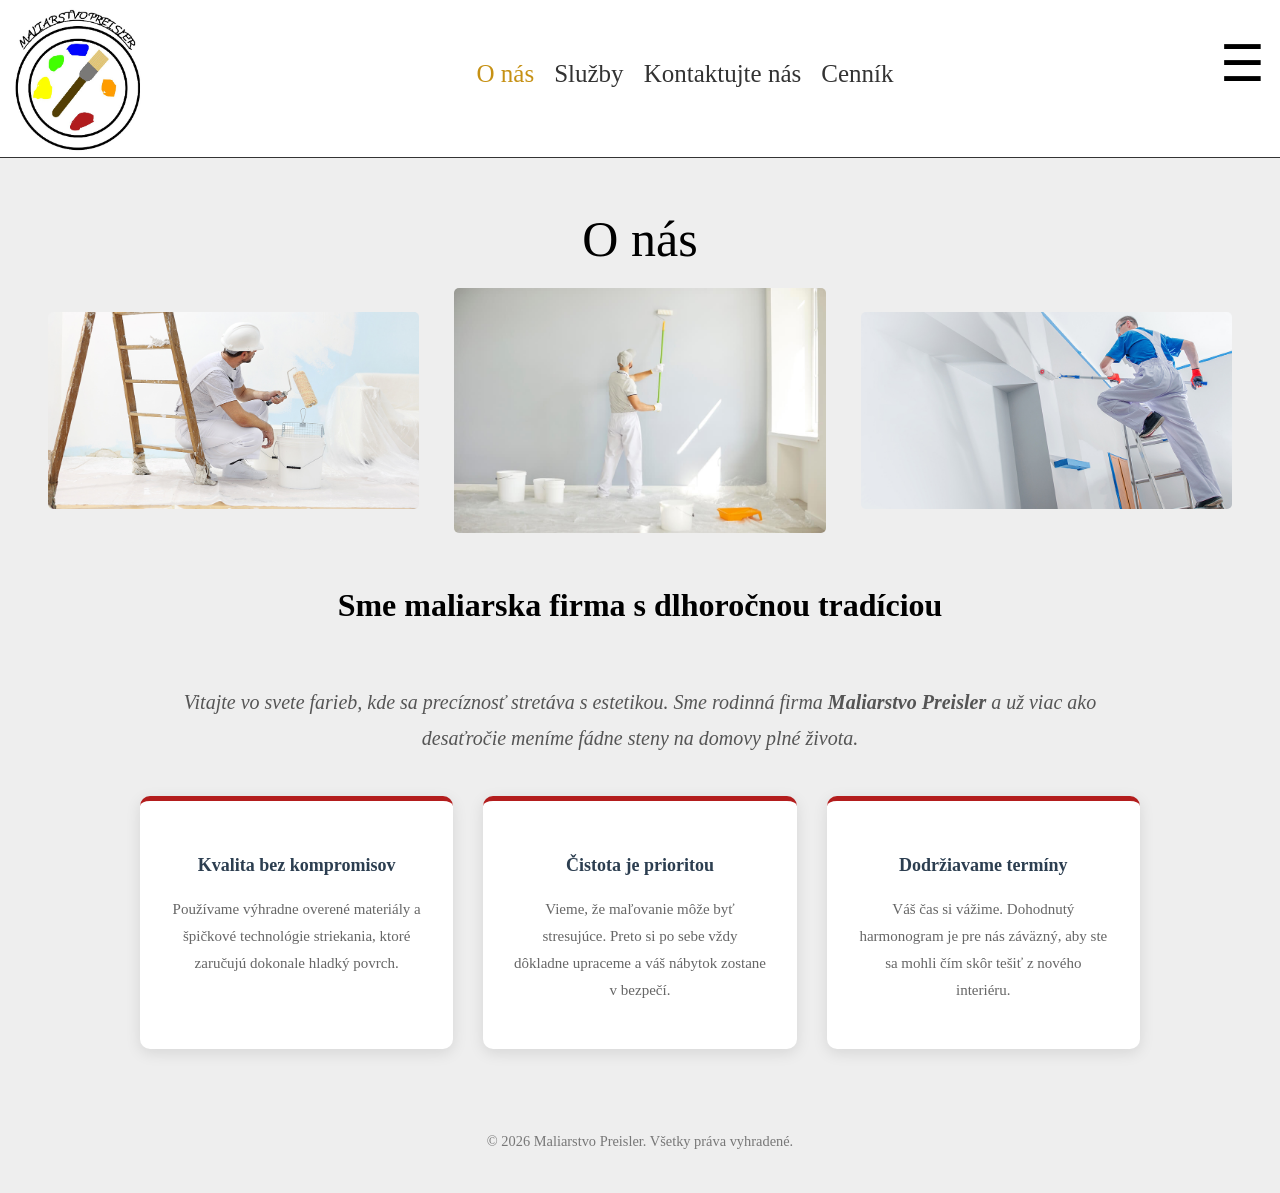
<file: index.html>
<!DOCTYPE html>
<html lang="sk">
<head>
    <meta charset="UTF-8">
    <meta name="viewport" content="width=device-width, initial-scale=1.0">
    <title>Maliarstvo Preisler</title>
    <link rel="stylesheet" href="style.css">
    <link rel="icon" type="image/png" href="png-clipart-pinceau-pinceaux-dessin-peinture-logo-noir-et-blanc-ligne-arme-froide-thumbnail.png">
</head>
<body class="telo">

    <div class="header">
        <div class="headercontent">
            <div>
                <img class="logo" src="Preisler_Zadanie č.3 logo.png" alt="Logo">
            </div>

             <div class="bottom-navbar">
                <a class="noklick" >O nás</a>
                <a href="sluzby.html">Služby</a>
                <a href="Kontaktujtenas.html">Kontaktujte nás</a>
                <a href="Cennik.html">Cenník</a>
            </div>

            <div class="burgerikmenu">   
                <input type="checkbox" id="menu-bar" class="menu-checkbox">
                <label for="menu-bar" class="hamburger">☰</label>
            </div>
        </div>
    </div>

    <div class="burger-pruhy">
        <a href="index.html" class="pruh zlta"><span>O nás</span></a>
        <a href="sluzby.html" class="pruh cervena"><span>Naše Služby</span></a>
        <a href="Kontaktujtenas.html" class="pruh oranzova"><span>Kontaktujte nás</span></a>
        <a href="Cennik.html" class="pruh modra"><span>Cenník</span></a>
    </div>

<div class="hlavny-obsah">
    <div class="kontajner-o-nas">
        
        <h2 class="sekcia-nadpis">O nás</h2>

        <div class="mriezka-obrazkov">
           

            <div class="obrazok malojes">
                <img src="malovanie.jpg" alt="2">
            </div>

            <div class="obrazok malovanie">
                <img src="maliarske-prace-bratislava-mojmaliar.jpg" alt="1">
            </div>

            <div class="obrazok malujem">
                <img src="malovanie02.jpg" alt="3">
            </div>
        </div>

        <p class="spodny-text">Sme maliarska firma s dlhoročnou tradíciou</p>
    </div>
</div> 
<div class="textova-sekcia">
     <p class="uvodny-text">
        Vitajte vo svete farieb, kde sa precíznosť stretáva s estetikou. 
        Sme rodinná firma <strong>Maliarstvo Preisler</strong> a už viac ako desaťročie meníme fádne steny na domovy plné života. 
    </p>
    
    <div class="vlastnosti-grid">
        <div class="vlastnost">
            <h3>Kvalita bez kompromisov</h3>
            <p>Používame výhradne overené materiály a špičkové technológie striekania, ktoré zaručujú dokonale hladký povrch.</p>
        </div>
        <div class="vlastnost">
            <h3>Čistota je prioritou</h3>
            <p>Vieme, že maľovanie môže byť stresujúce. Preto si po sebe vždy dôkladne upraceme a váš nábytok zostane v bezpečí.</p>
        </div>
        <div class="vlastnost">
            <h3>Dodržiavame termíny</h3>
            <p>Váš čas si vážime. Dohodnutý harmonogram je pre nás záväzný, aby ste sa mohli čím skôr tešiť z nového interiéru.</p>
        </div>
    </div>

</div>
   

    <footer>
        <p> &copy; 2026 Maliarstvo Preisler. Všetky práva vyhradené.</p>
    </footer>

</body>
</html>
</file>
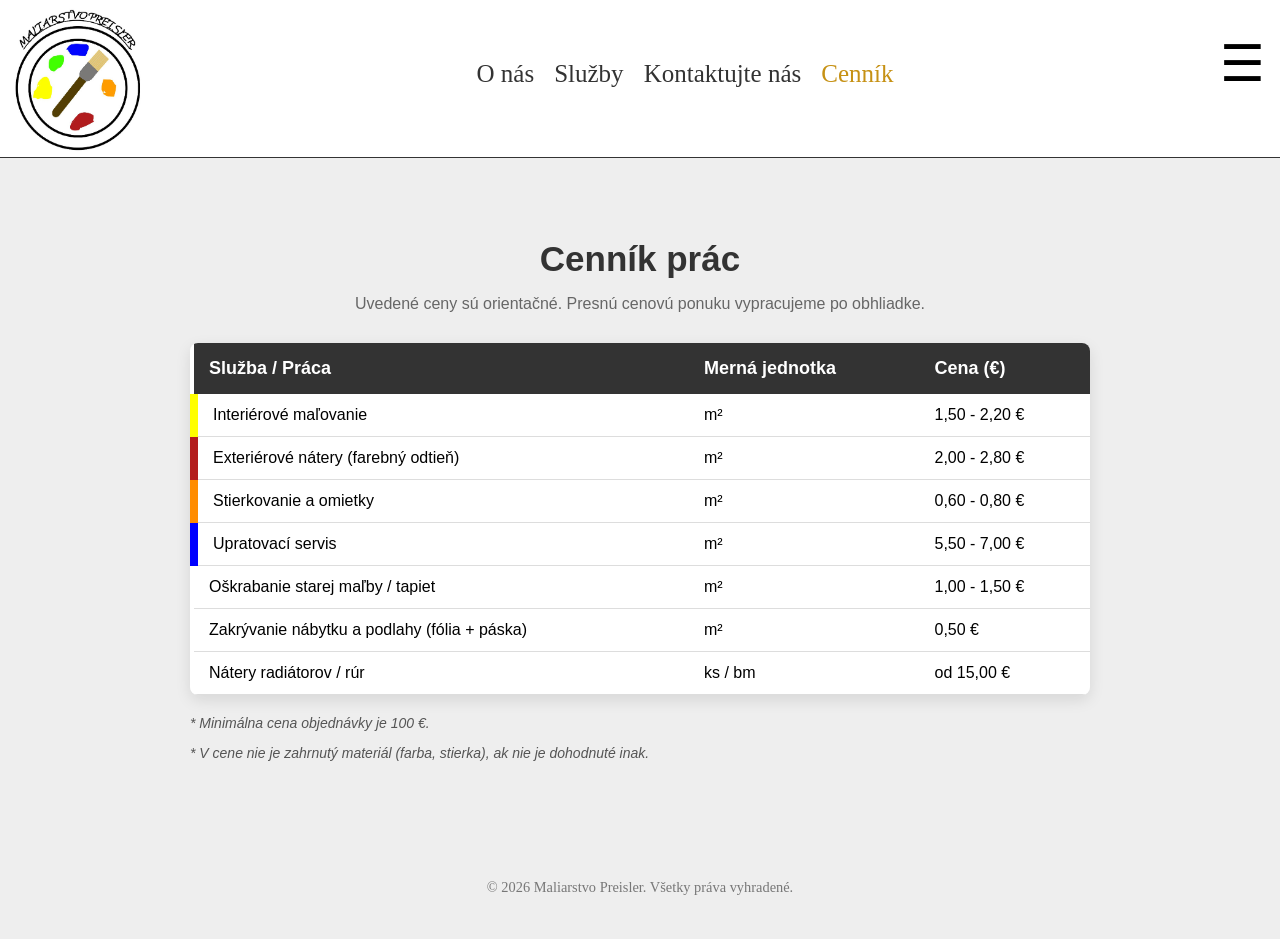
<file: Cennik.html>
<!DOCTYPE html>
<html lang="sk">
<head>
    <meta charset="UTF-8">
    <meta name="viewport" content="width=device-width, initial-scale=1.0">
    <title>Maliarstvo Preisler</title>
    <link rel="stylesheet" href="Cennik.css">
    <link rel="icon" type="image/png" href="png-clipart-pinceau-pinceaux-dessin-peinture-logo-noir-et-blanc-ligne-arme-froide-thumbnail.png">
</head>
<body class="telo">

    <div class="header">
        <div class="headercontent">
            <div>
                <a href="index.html"><img class="logo" src="Preisler_Zadanie č.3 logo.png" alt="Logo"></a>
            </div>

             <div class="bottom-navbar">
                <a class="odkaz" href="index.html">O nás</a>
                <a class="odkaz" href="sluzby.html">Služby</a>
                <a class="odkaz" href="Kontaktujtenas.html">Kontaktujte nás</a>
                <a class="noklick" class="odkaz" href="Cennik.html">Cenník</a>
            </div>

            <div class="burgerikmenu">   
                <input type="checkbox" id="menu-bar" class="menu-checkbox">
                <label for="menu-bar" class="hamburger">☰</label>
            </div>
        </div>
    </div>


    <div class="burger-pruhy">
        <a href="index.html" class="pruh zlta"><span>O nás</span></a>
        <a href="sluzby.html" class="pruh cervena"><span>Naše Služby</span></a>
        <a href="Kontaktujtenas.html" class="pruh oranzova"><span>Kontaktujte nás</span></a>
        <a href="Cennik.html" class="pruh modra"><span>Cenník</span></a>
    </div>

<div class="cennik-sekcia">
    <h2 class="nadpis-cennik">Cenník prác</h2>
    <p class="podnadpis">Uvedené ceny sú orientačné. Presnú cenovú ponuku vypracujeme po obhliadke.</p>

    <div class="tabulka-container">
        <table class="cennik-table">
            <thead>
                <tr>
                    <th>Služba / Práca</th>
                    <th>Merná jednotka</th>
                    <th>Cena (€)</th>
                </tr>
            </thead>
            <tbody>
                <tr class="riadok-zlta">
                    <td>Interiérové maľovanie</td>
                    <td>m²</td>
                    <td>1,50 - 2,20 €</td>
                </tr>
                <tr class="riadok-cervena">
                    <td>Exteriérové nátery (farebný odtieň)</td>
                    <td>m²</td>
                    <td>2,00 - 2,80 €</td>
                </tr>
                <tr class="riadok-oranzova">
                    <td>Stierkovanie a omietky</td>
                    <td>m²</td>
                    <td>0,60 - 0,80 €</td>
                </tr>
                <tr class="riadok-modra">
                    <td>Upratovací servis</td>
                    <td>m²</td>
                    <td>5,50 - 7,00 €</td>
                </tr>
                <tr>
                    <td>Oškrabanie starej maľby / tapiet</td>
                    <td>m²</td>
                    <td>1,00 - 1,50 €</td>
                </tr>
                <tr>
                    <td>Zakrývanie nábytku a podlahy (fólia + páska)</td>
                    <td>m²</td>
                    <td>0,50 €</td>
                </tr>
                <tr>
                    <td>Nátery radiátorov / rúr</td>
                    <td>ks / bm</td>
                    <td>od 15,00 €</td>
                </tr>
            </tbody>
        </table>
    </div>

    <div class="poznamka">
        <p>* Minimálna cena objednávky je 100 €.</p>
        <p>* V cene nie je zahrnutý materiál (farba, stierka), ak nie je dohodnuté inak.</p>
    </div>
</div>

    <footer>
        <p> &copy; 2026 Maliarstvo Preisler. Všetky práva vyhradené.</p>
    </footer>

</body>
</html>
</file>
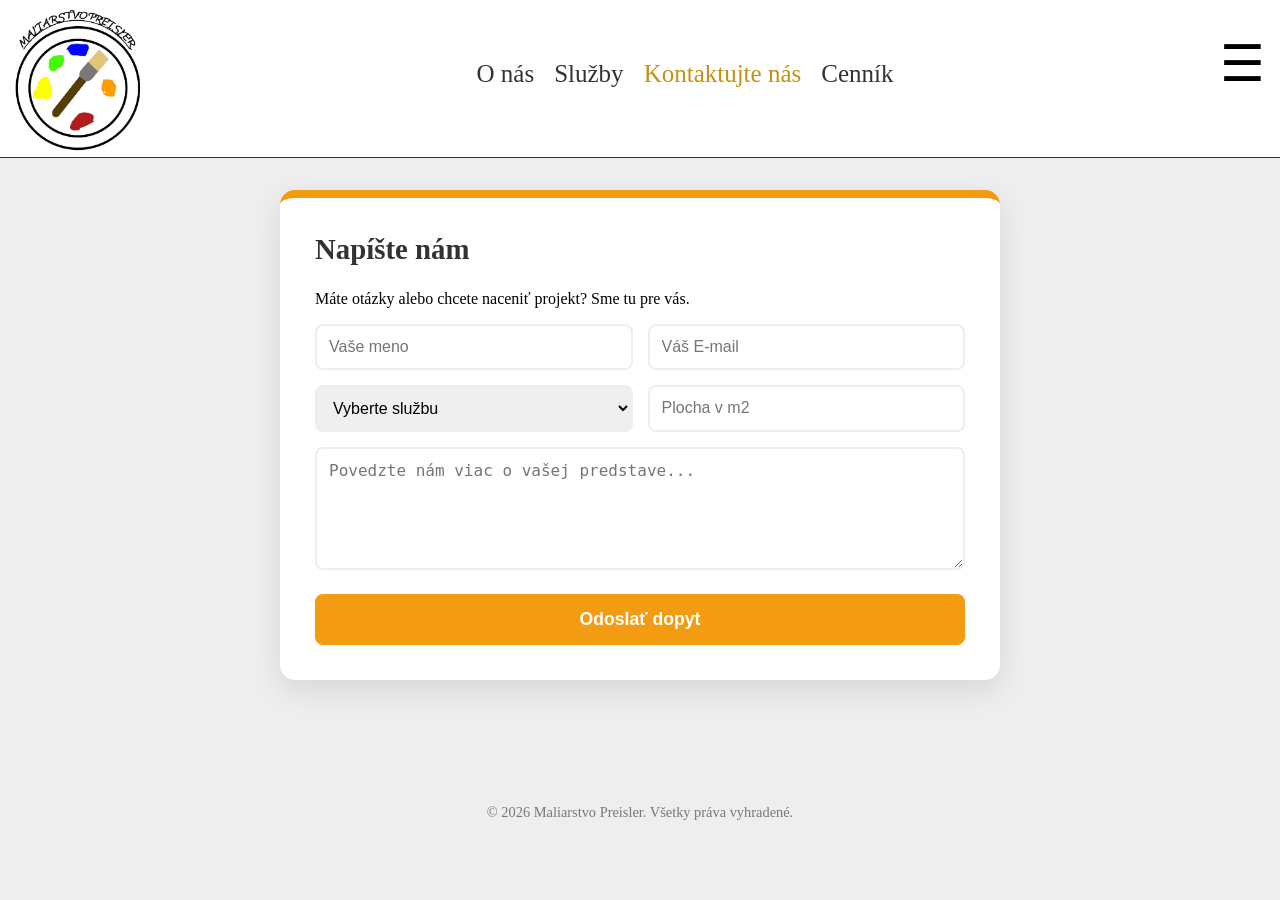
<file: Kontaktujtenas.html>
<!DOCTYPE html>
<html lang="sk">
<head>
    <meta charset="UTF-8">
    <meta name="viewport" content="width=device-width, initial-scale=1.0">
    <title>Maliarstvo Preisler</title>
    <link rel="stylesheet" href="Kontaktujtenas.css">
    <link rel="icon" type="image/png" href="png-clipart-pinceau-pinceaux-dessin-peinture-logo-noir-et-blanc-ligne-arme-froide-thumbnail.png">
</head>
<body class="telo">

    <div class="header">
        <div class="headercontent">
            <div>
                <a href="index.html"><img class="logo" src="Preisler_Zadanie č.3 logo.png" alt="Logo"></a>
            </div>

             <div class="bottom-navbar">
                <a href="index.html">O nás</a>
                <a href="sluzby.html">Služby</a>
                <a class="noklick" href="Kontaktujtenas.html">Kontaktujte nás</a>
                <a href="Cennik.html">Cenník</a>
            </div>

            <div class="burgerikmenu">   
                <input type="checkbox" id="menu-bar" class="menu-checkbox">
                <label for="menu-bar" class="hamburger">☰</label>
            </div>
        </div>
    </div>


    <div class="burger-pruhy">
        <a href="index.html" class="pruh zlta"><span>O nás</span></a>
        <a href="sluzby.html" class="pruh cervena"><span>Naše Služby</span></a>
        <a href="Kontaktujtenas.html" class="pruh oranzova"><span>Kontaktujte nás</span></a>
        <a href="Cennik.html" class="pruh modra"><span>Cenník</span></a>
    </div>

    <div class="kontakt-sekcia">
    <div class="form-karta">
        <h2>Napíšte nám</h2>
        <p>Máte otázky alebo chcete naceniť projekt? Sme tu pre vás.</p>

        <form action="https://formspree.io/f/mdawvdnw" method="POST">
            <div class="input-riadok">
                <input type="text" name="meno" placeholder="Vaše meno" required>
                <input type="email" name="email" placeholder="Váš E-mail" required>
            </div>
            
            <div class="input-riadok">
                <select name="sluzba" required>
                    <option value="" disabled selected>Vyberte službu</option>
                    <option value="interier">Maľovanie interiéru</option>
                    <option value="exterier">Maľovanie fasády</option>
                    <option value="stierkovanie">Stierkovanie</option>
                </select>
                <input type="number" min="1" name="m2" placeholder="Plocha v m2 " required>
            </div>

            <textarea name="sprava" rows="5" placeholder="Povedzte nám viac o vašej predstave..." required ></textarea>
            
            <button type="submit" class="odoslat-btn">Odoslať dopyt</button>
        </form>
    </div>
</div>

    <footer>
        <p> &copy; 2026 Maliarstvo Preisler. Všetky práva vyhradené.</p>
    </footer>

</body>
</html>
</file>
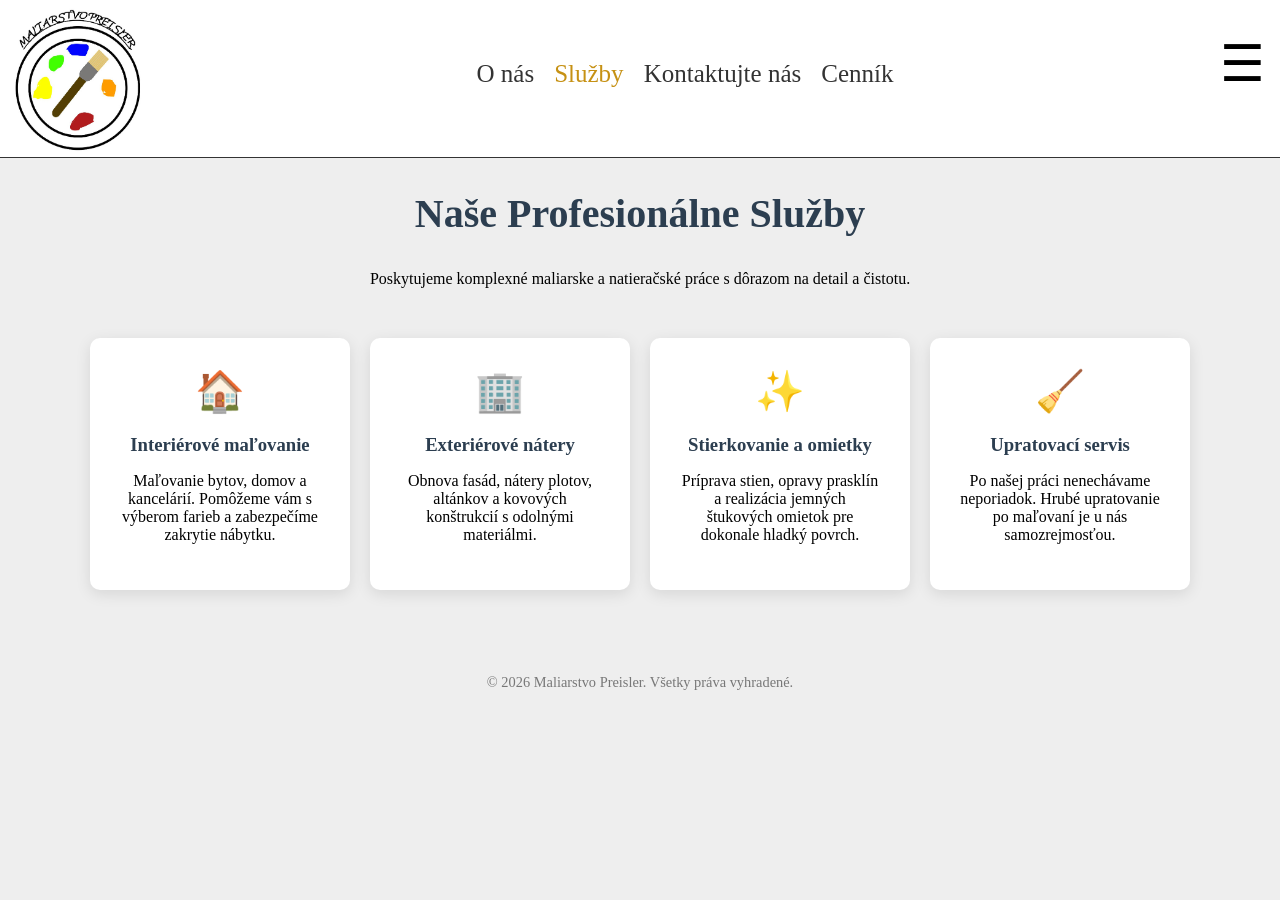
<file: sluzby.html>
<!DOCTYPE html>
<html lang="sk">
<head>
    <meta charset="UTF-8">
    <meta name="viewport" content="width=device-width, initial-scale=1.0">
    <title>Maliarstvo Preisler</title>
    <link rel="stylesheet" href="sluzby.css">
    <link rel="icon" type="image/png" href="png-clipart-pinceau-pinceaux-dessin-peinture-logo-noir-et-blanc-ligne-arme-froide-thumbnail.png">
</head>
<body class="telo">

   <div class="header">
        <div class="headercontent">
            <div>
                <a href="index.html"><img class="logo" src="Preisler_Zadanie č.3 logo.png" alt="Logo"></a>
            </div>

             <div class="bottom-navbar">
                <a href="index.html">O nás</a>
                <a class="noklick" href="sluzby.html">Služby</a>
                <a href="Kontaktujtenas.html">Kontaktujte nás</a>
                <a href="Cennik.html">Cenník</a>
            </div>

            <div class="burgerikmenu">   
                <input type="checkbox" id="menu-bar" class="menu-checkbox">
                <label for="menu-bar" class="hamburger">☰</label>
            </div>
        </div>
    </div>


    <div class="burger-pruhy">
        <a href="index.html" class="pruh zlta"><span>O nás</span></a>
        <a href="sluzby.html" class="pruh cervena"><span>Naše Služby</span></a>
        <a href="Kontaktujtenas.html" class="pruh oranzova"><span>Kontaktujte nás</span></a>
        <a href="Cennik.html" class="pruh modra"><span>Cenník</span></a>
    </div>

    <div class="container">
        <section class="intro">
            <h2>Naše Profesionálne Služby</h2>
            <p>Poskytujeme komplexné maliarske a natieračské práce s dôrazom na detail a čistotu.</p>
        </section>

        <div class="services-grid">
            <div class="service-card zlta" onclick="window.location.href='Cennik.html'">
                <div class="icon">🏠</div>
                <h3>Interiérové maľovanie</h3>
                <p>Maľovanie bytov, domov a kancelárií. Pomôžeme vám s výberom farieb a zabezpečíme zakrytie nábytku.</p>
            </div>

            <div class="service-card cervena" onclick="window.location.href='Cennik.html'">
                <div class="icon">🏢</div>
                <h3>Exteriérové nátery</h3>
                <p>Obnova fasád, nátery plotov, altánkov a kovových konštrukcií s odolnými materiálmi.</p>
            </div>

            <div class="service-card oranzova" onclick="window.location.href='Cennik.html'">
                <div class="icon">✨</div>
                <h3>Stierkovanie a omietky</h3>
                <p>Príprava stien, opravy prasklín a realizácia jemných štukových omietok pre dokonale hladký povrch.</p>
            </div>

            <div class="service-card modra" onclick="window.location.href='Cennik.html'">
                <div class="icon">🧹</div>
                <h3>Upratovací servis</h3>
                <p>Po našej práci nenechávame neporiadok. Hrubé upratovanie po maľovaní je u nás samozrejmosťou.</p>
            </div>
        </div>
    </div>

    <footer>
        <p> &copy; 2026 Maliarstvo Preisler. Všetky práva vyhradené.</p>
    </footer>

</body>
</html>
</file>
<file: style.css>
.telo{
    background-color: #eeeeee;
    margin-top: 150px;
}

.header{
    background-color: white;
    position: fixed;
    top: 0;
    left: 0;
    right: 0;
    z-index: 9999; 
}

.headercontent{
    display: flex;
    justify-content: center;
    font-size: 35px;
    justify-content: space-between;
}
.bottom-navbar .noklick{
     color: #c69114;
}
.bottom-navbar a{
    text-decoration: none;
    color: #333;
}
.bottom-navbar a:hover {
    color: #c69114;
    transition: width 0.3s;
}
.burgerikmenu{
    display: flex;
    justify-content: center;
    gap: 20px;
    margin-top: 4px;
    font-size: 25px;
    margin-bottom: 20px;
    margin-top: 35px;
    text-decoration: none;
    margin-right: 15px;

}

.bottom-navbar{
    display: flex;
    justify-content: center;
    gap: 20px;
    margin-top: 4px;
    font-size: 25px;
    margin-bottom: 20px;
    margin-top: 60px;
    text-decoration: none;
    
}

.logo{
    width: 140px;
    height: 100%;
    justify-content: start;
    margin-left: 10px;
}

.menu-bar { 
    display: none; 
}

.hamburger {
    font-size: 50px;
    cursor: pointer;
}

.header-title{
    font-size: 40px;
    color: #333;
    margin-right: 55px;
}

.header{
    border-bottom: 0.5px solid #333;
}

#menu-bar {
    display: none;
}

.hamburger {
    font-size: 50px;
    cursor: pointer;
    user-select: none;
}

.burger-pruhy {
    display: flex;
    width: 100%;
    position: sticky; 
    top: 120px; 
    z-index: 1000;
    height: 0px;            
    overflow: hidden;
    transition: height 0.5s ease-in-out; 
    background: #fff;
}

#menu-bar:checked ~ .burger-pruhy {
    height: 400px;
}

.header:has(#menu-bar:checked) + .burger-pruhy {
    height: 400px;
}

.pruh {
    flex: 1;
    display: flex;
    align-items: center;
    justify-content: center;
    text-decoration: none;
    transform: skewX(-20deg);
    margin-left: -50px;
}

.pruh span {
    transform: skewX(20deg) rotate(-10deg);
    font-size: 24px;
    font-weight: bold;
}

.zlta { 
    background: #ffff00; 
    z-index: 4; 
    color: #333;
}
.cervena    { 
    background: #b31d1d; 
    z-index: 3; 
    color: white;
}
.oranzova { 
    background: #ff8c00; 
    z-index: 2; 
    color: rgb(0, 0, 0);
}
.modra   { 
    background: #0000ff; 
    z-index: 1; 
    color: white;
}

.hlavny-obsah {
    max-width: 1200px;
    margin: 60px auto; 
    padding: 0 40px;
}

.kontajner-o-nas {
    text-align: left; 
}

.sekcia-nadpis {
    font-size: 50px; 
    font-weight: 300; 
    margin-bottom: 20px;
    text-align: center;
    
}

.mriezka-obrazkov {
    display: flex;             
    justify-content: center;   
    align-items: center;       
    gap: 35px;                 
    margin: 20px 0;
}
img {   
    max-width: 100%;       
    border-radius: 5px;        
}
.malovanie , .malojes , .malujem  {
    width: 150%;               
    height: auto;
    border-radius: 5px;        
}

.spodny-text {
    font-size: 32px;
    font-weight: bold;
    margin-top: 50px;
    text-align: center; 
}

footer {
    text-align: center;
    padding: 20px;
    margin-top: 50px;
    font-size: 0.9rem;
    color: #777;
}
.textova-sekcia {
    max-width: 1000px;
    margin: 30px auto;
    line-height: 1.8;
    color: #444;
}

.uvodny-text {
    font-size: 20px;
    text-align: center;
    margin-bottom: 40px;
    font-style: italic;
    color: #555;
}

.vlastnosti-grid {
    display: flex;
    justify-content: space-between;
    gap: 30px;
    margin-bottom: 50px;
}

.vlastnost {
    flex: 1;
    background: #fdfdfd;
    padding: 20px;
    border-radius: 10px;
    border-top: 5px solid #b31d1d; 
    box-shadow: 0 4px 10px rgba(0,0,0,0.03);
}

.vlastnost h3 {
    font-size: 18px;
    color: #222;
    margin-bottom: 10px;
}

.vlastnost p {
    font-size: 15px;
    color: #666;
}

footer {
    text-align: center;
    padding: 20px;
    margin-top: 50px;
    font-size: 0.9rem;
    color: #777;
}

.vlastnost {
    background: white;
    padding: 30px;
    border-radius: 10px;
    text-align: center;
    box-shadow: 0 4px 15px rgba(0,0,0,0.1);
    transition: transform 0.3s ease;
}

.vlastnost:hover {
    transform: translateY(-10px);
}

.vlastnost .icon {
    font-size: 40px;
    margin-bottom: 15px;
}

.vlastnost h3 {
    margin-bottom: 15px;
    color: #2c3e50;
}

@media (max-width: 768px) {
    .bottom-navbar {
        display: none; 
    }
    .hamburger {
        display: block;
    }

    .telo {
        margin: 0px;
        margin-top: 90px; 
        padding: 20px;
    }
    .mriezka-obrazkov {
        flex-direction: column;
        gap: 20px;
    }
    .vlastnosti-grid {
        flex-direction: column;
    }
    .logo {
        width: 100px;
    }
    
    .header-title {
        font-size: 25px;
        margin-right: 10px;
    }
    .burger-pruhy {
        flex-direction: column; 
    }
    
    .pruh {
        transform: none; 
        margin-left: 0;
    }
    
    .pruh span {
        transform: none;
        padding: 15px;
    }
}
</file>
<file: Cennik.css>
.telo{
    background-color: #eeeeee;
    margin-top: 150px;
}

.header{
    background-color: white;
    position: fixed;
    top: 0;
    left: 0;
    right: 0;
    z-index: 9999; 
}
.headercontent{
    display: flex;
    justify-content: center;
    font-size: 35px;
    justify-content: space-between;
}
.bottom-navbar .noklick{
     color: #c69114;
}
.bottom-navbar a{
    text-decoration: none;
    color: #333;
}
.bottom-navbar a:hover {
    color: #c69114;
    transition: width 0.3s;
}

.burgerikmenu{
    display: flex;
    justify-content: center;
    gap: 20px;
    margin-top: 4px;
    font-size: 25px;
    margin-bottom: 20px;
    margin-top: 35px;
    text-decoration: none;
    margin-right: 15px;

}

.bottom-navbar{
    display: flex;
    justify-content: center;
    gap: 20px;
    margin-top: 4px;
    font-size: 25px;
    margin-bottom: 20px;
    margin-top: 60px;
    text-decoration: none;
    
}

.logo{
    width: 140px;
    height: 100%;
    justify-content: start;
    margin-left: 10px;
}

.top-navbar{
    display: flex;
    justify-content: center;
    font-size: 35px;
    justify-content: space-between;
}

.menu-bar { 
    display: none; 
}

.hamburger {
    font-size: 50px;
    cursor: pointer;
}

.header-title{
    font-size: 40px;
    color: #333;
    margin-right: 55px;
}

.header{
    border-bottom: 0.5px solid #333;
}

#menu-bar {
    display: none;
}

.hamburger {
    font-size: 50px;
    cursor: pointer;
    user-select: none;
}

.burger-pruhy {
    display: flex;
    width: 100%;
    position: sticky; 
    top: 120px; 
    z-index: 1000;
    height: 0px;            
    overflow: hidden;
    transition: height 0.5s ease-in-out; 
    background: #fff;
}

#menu-bar:checked ~ .burger-pruhy {
    height: 400px;
}

.header:has(#menu-bar:checked) + .burger-pruhy {
    height: 400px;
}

.pruh {
    flex: 1;
    display: flex;
    align-items: center;
    justify-content: center;
    text-decoration: none;
    transform: skewX(-20deg);
    margin-left: -50px;
}

.pruh span {
    transform: skewX(20deg) rotate(-10deg);
    font-size: 24px;
    font-weight: bold;
}

.zlta { 
    background: #ffff00; 
    z-index: 4; 
    color: #333;
}
.cervena    { 
    background: #b31d1d; 
    z-index: 3; 
    color: white;
}
.oranzova { 
    background: #ff8c00; 
    z-index: 2; 
    color: rgb(0, 0, 0);
}
.modra   { 
    background: #0000ff; 
    z-index: 1; 
    color: white;
}
.cennik-sekcia {
    max-width: 900px;
    margin: 40px auto;
    padding: 20px;
    font-family: sans-serif;
}

.nadpis-cennik {
    text-align: center;
    font-size: 35px;
    color: #333;
    margin-bottom: 10px;
}

.podnadpis {
    text-align: center;
    color: #666;
    margin-bottom: 30px;
}

.tabulka-container {
    overflow-x: auto; 
    box-shadow: 0 5px 15px rgba(0,0,0,0.1);
    border-radius: 8px;
}

.cennik-table {
    width: 100%;
    border-collapse: collapse;
    background: white;
}

.cennik-table th {
    background-color: #333;
    color: white;
    padding: 15px;
    text-align: left;
    font-size: 18px;
}

.cennik-table td {
    padding: 12px 15px;
    border-bottom: 1px solid #ddd;
    font-size: 16px;
}


.riadok-zlta { 
    border-left: 8px solid #ffff00; 
}
.riadok-cervena { 
    border-left: 8px solid #b31d1d; 
}
.riadok-oranzova { 
    border-left: 8px solid #ff8c00; 
}
.riadok-modra { 
    border-left: 8px solid #0000ff; 
}

.cennik-table tr:hover {
    background-color: #f9f9f9;
}

.poznamka {
    margin-top: 20px;
    font-style: italic;
    font-size: 14px;
    color: #555;
}

footer {
    text-align: center;
    padding: 20px;
    margin-top: 50px;
    font-size: 0.9rem;
    color: #777;
}

@media (max-width: 768px) {
    .bottom-navbar {
        display: none; 
    }

    .hamburger {
        display: block;
        padding-right: 20px;
    }

    .telo {
        margin: 0; 
         margin-top: 60px ;
        padding: 20px;
    }

    .mriezka-obrazkov {
        flex-direction: column;
        gap: 20px;
    }

    .vlastnosti-grid {
        flex-direction: column;
    }

    .logo {
        width: 100px;
    }
    
    .header-title {
        font-size: 25px;
        margin-right: 10px;
    }

    .burger-pruhy {
        flex-direction: column;
    }
    
    .pruh {
        transform: none;
        margin-left: 0;
    }
    
    .pruh span {
        transform: none;
        padding: 15px;
    }
}
</file>
<file: Kontaktujtenas.css>
.telo{
    background-color: #eeeeee;
    margin-top: 150px;
}

.header{
    background-color: white;
    position: fixed;
    top: 0;
    left: 0;
    right: 0;
    z-index: 9999; 
}

.headercontent{
    display: flex;
    justify-content: center;
    font-size: 35px;
    justify-content: space-between;
}
.bottom-navbar .noklick{
     color: #c69114;
}

.bottom-navbar a{
    text-decoration: none;
    color: #333;
}
.bottom-navbar a:hover {
    color: #c69114;
    transition: width 0.3s;
}
.burgerikmenu{
    display: flex;
    justify-content: center;
    gap: 20px;
    margin-top: 4px;
    font-size: 25px;
    margin-bottom: 20px;
    margin-top: 35px;
    text-decoration: none;
    margin-right: 15px;

}

.bottom-navbar{
    display: flex;
    justify-content: center;
    gap: 20px;
    margin-top: 4px;
    font-size: 25px;
    margin-bottom: 20px;
    margin-top: 60px;
    text-decoration: none;
    
}

.logo{
    width: 140px;
    height: 100%;
    justify-content: start;
    margin-left: 10px;
}
.top-navbar{
    display: flex;
    justify-content: center;
    font-size: 35px;
    justify-content: space-between;
}

.menu-bar { 
    display: none; 
}

.hamburger {
    font-size: 50px;
    cursor: pointer;
}

.header-title{
    font-size: 40px;
    color: #333;
    margin-right: 55px;
}

.header{
    border-bottom: 0.5px solid #333;
}

#menu-bar {
    display: none;
}

.hamburger {
    font-size: 50px;
    cursor: pointer;
    user-select: none;
}

.burger-pruhy {
    display: flex;
    width: 100%;
    position: sticky; 
    top: 120px; 
    z-index: 1000;
    height: 0px;            
    overflow: hidden;
    transition: height 0.5s ease-in-out; 
    background: #fff;
}

#menu-bar:checked ~ .burger-pruhy {
    height: 400px;
}

.header:has(#menu-bar:checked) + .burger-pruhy {
    height: 400px;
}

.pruh {
    flex: 1;
    display: flex;
    align-items: center;
    justify-content: center;
    text-decoration: none;
    transform: skewX(-20deg);
    margin-left: -50px;
}

.pruh span {
    transform: skewX(20deg) rotate(-10deg);
    font-size: 24px;
    font-weight: bold;
}

.zlta { 
    background: #ffff00; 
    z-index: 4; 
    color: #333;
}
.cervena    { 
    background: #b31d1d; 
    z-index: 3; 
    color: rgb(255, 255, 255);
}
.oranzova { 
    background: #ff8c00; 
    z-index: 2; 
    color: rgb(0, 0, 0);
}
.modra   { 
    background: #0000ff; 
    z-index: 1; 
    color: white;
}

.kontakt-sekcia {
    display: flex;
    justify-content: center; 
    align-items: center;    
    padding: 40px 20px;
}

.form-karta {
    background: white;
    width: 100%;
    max-width: 650px;
    padding: 35px;
    border-radius: 15px;
    box-shadow: 0 10px 30px rgba(0,0,0,0.1);
    border-top: 8px solid #f39c12;
}

.form-karta h2 {
    margin-top: 0;
    color: #333;
    font-size: 1.8rem;
}

.input-riadok {
    display: flex;
    gap: 15px;
    margin-bottom: 15px;
}

.input-riadok input, 
.input-riadok select, 
textarea {
    flex: 1; 
    padding: 12px;
    border: 2px solid #eee;
    border-radius: 8px;
    font-size: 1rem;
    outline: none;
    transition: 0.3s;
}

textarea {
    width: 100%;
    box-sizing: border-box;
    margin-bottom: 20px;
    resize: vertical;
}

input:focus, select:focus, textarea:focus {
    border-color: #f39c12;
}

.odoslat-btn {
    background-color: #f39c12; 
    color: white;
    border: none;
    padding: 15px 30px;
    border-radius: 8px;
    font-weight: bold;
    cursor: pointer;
    width: 100%;
    font-size: 1.1rem;
    transition: background 0.3s;
}

.odoslat-btn:hover {
    background-color: #d35400; 
}

footer {
    text-align: center;
    padding: 20px;
    margin-top: 50px;
    font-size: 0.9rem;
    color: #777;
}

@media (max-width: 768px) {
    .bottom-navbar {
        display: none;
    }

    .hamburger {
        display: block;
        padding-right: 20px;
    }

    .telo {
        margin-top: 110px;
    }

    .header-title {
        font-size: 25px;
        margin-right: 10px;
    }

    .logo {
        width: 100px;
    }

    .burger-pruhy {
        flex-direction: column;
        top: 80px; 
    }

    #menu-bar:checked ~ .burger-pruhy {
        height: auto;
    }

    .pruh {
        transform: none;
        margin-left: 0;
        justify-content: flex-start;
        padding: 20px 40px;
    }

    .pruh span {
        transform: none;
        font-size: 20px;
    }


    .kontakt-sekcia {
        padding: 20px 10px;
    }

    .form-karta {
        padding: 20px;
    }

    .input-riadok {
        flex-direction: column; 
        gap: 10px;
    }

    .input-riadok input, 
    .input-riadok select {
        width: 253px;
    }

    .form-karta h2 {
        font-size: 1.5rem;
        text-align: center;
    }

    .odoslat-btn {
        padding: 12px;
        font-size: 1rem;
    }

  
}
</file>
<file: sluzby.css>
.telo{
    background-color: #eeeeee;
    margin-top: 150px;
}

.header{
    background-color: white;
    position: fixed;
    top: 0;
    left: 0;
    right: 0;
    z-index: 9999; 
}

.headercontent{
    display: flex;
    justify-content: center;
    font-size: 35px;
    justify-content: space-between;
}
.bottom-navbar .noklick{
     color: #c69114;
}

.bottom-navbar a{
    text-decoration: none;
    color: #333;
}
.bottom-navbar a:hover {
    color: #c69114;
    transition: width 0.3s;
}

.burgerikmenu{
    display: flex;
    justify-content: center;
    gap: 20px;
    margin-top: 4px;
    font-size: 25px;
    margin-bottom: 20px;
    margin-top: 35px;
    text-decoration: none;
    margin-right: 15px;

}

.bottom-navbar{
    display: flex;
    justify-content: center;
    gap: 20px;
    margin-top: 4px;
    font-size: 25px;
    margin-bottom: 20px;
    margin-top: 60px;
    text-decoration: none;
    
}

.logo{
    width: 140px;
    height: 100%;
    justify-content: start;
    margin-left: 10px;
}

.top-navbar{
    display: flex;
    justify-content: center;
    font-size: 35px;
    justify-content: space-between;
}


.menu-bar { 
    display: none; 
}

.hamburger {
    font-size: 50px;
    cursor: pointer;
}

.header-title{
    font-size: 40px;
    color: #333;
    margin-right: 55px;
}

.header{
    border-bottom: 0.5px solid #333;
}

#menu-bar {
    display: none;
}

.hamburger {
    font-size: 50px;
    cursor: pointer;
    user-select: none;
}

.burger-pruhy {
    display: flex;
    width: 100%;
    position: sticky; 
    top: 120px; 
    z-index: 1000;
    height: 0px;            
    overflow: hidden;
    transition: height 0.5s ease-in-out; 
    background: #fff;
}

#menu-bar:checked ~ .burger-pruhy {
    height: 400px;
}

.header:has(#menu-bar:checked) + .burger-pruhy {
    height: 400px;
}

.pruh {
    flex: 1;
    display: flex;
    align-items: center;
    justify-content: center;
    text-decoration: none;
    transform: skewX(-20deg);
    margin-left: -50px;
}

.pruh span {
    transform: skewX(20deg) rotate(-10deg);
    font-size: 24px;
    font-weight: bold;
}

.zlta { 
    background: #ffff00; 
    z-index: 4; 
    color: #333;
}
.cervena    { 
    background: #b31d1d; 
    z-index: 3; 
    color: white;
}
.oranzova { 
    background: #ff8c00; 
    z-index: 2; 
    color: rgb(0, 0, 0);
}
.modra   { 
    background: #0000ff; 
    z-index: 1; 
    color: white;
}

.container {
    max-width: 1100px;
    margin: 40px auto;
    padding: 0 20px;
}

.intro {
    text-align: center;
    margin-bottom: 50px;
}

.intro h2 {
    font-size: 2.5rem;
    color: #2c3e50;
}

.services-grid {
    display: grid;
    grid-template-columns: repeat(auto-fit, minmax(250px, 1fr));
    gap: 20px;
}

.service-card {
    background: white;
    color: black;
    padding: 30px;
    border-radius: 10px;
    text-align: center;
    box-shadow: 0 4px 15px rgba(0,0,0,0.1);
    transition: transform 0.3s ease;
}

.service-card:hover {
    transform: translateY(-10px);
}

.service-card .icon {
    font-size: 40px;
    margin-bottom: 15px;
}

.service-card h3 {
    margin-bottom: 15px;
    color: #2c3e50;
}

footer {
    text-align: center;
    padding: 20px;
    margin-top: 50px;
    font-size: 0.9rem;
    color: #777;
}


@media (max-width: 768px) {
    .bottom-navbar {
        display: none;
    }

    .hamburger {
        display: block;
        padding-right: 20px;
    }

    .telo {
        margin-top: 100px;
        padding: 10px;
    }

    .header-title {
        font-size: 25px;
        margin-right: 10px;
    }

    .logo {
        width: 100px;
    }

    .burger-pruhy {
        flex-direction: column;
        top: 80px;
    }

    #menu-bar:checked ~ .burger-pruhy {
        height: auto;
    }

    .pruh {
        transform: none;
        margin-left: 0;
        justify-content: flex-start;
        padding: 15px 30px;
    }

    .pruh span {
        transform: none;
        font-size: 20px;
    }

    .services-grid {
        grid-template-columns: 1fr;
        gap: 15px;
    }

    .container {
        padding: 0 15px;
        margin: 20px auto;
    }

    .intro h2 {
        font-size: 1.8rem;
    }
}
</file>
